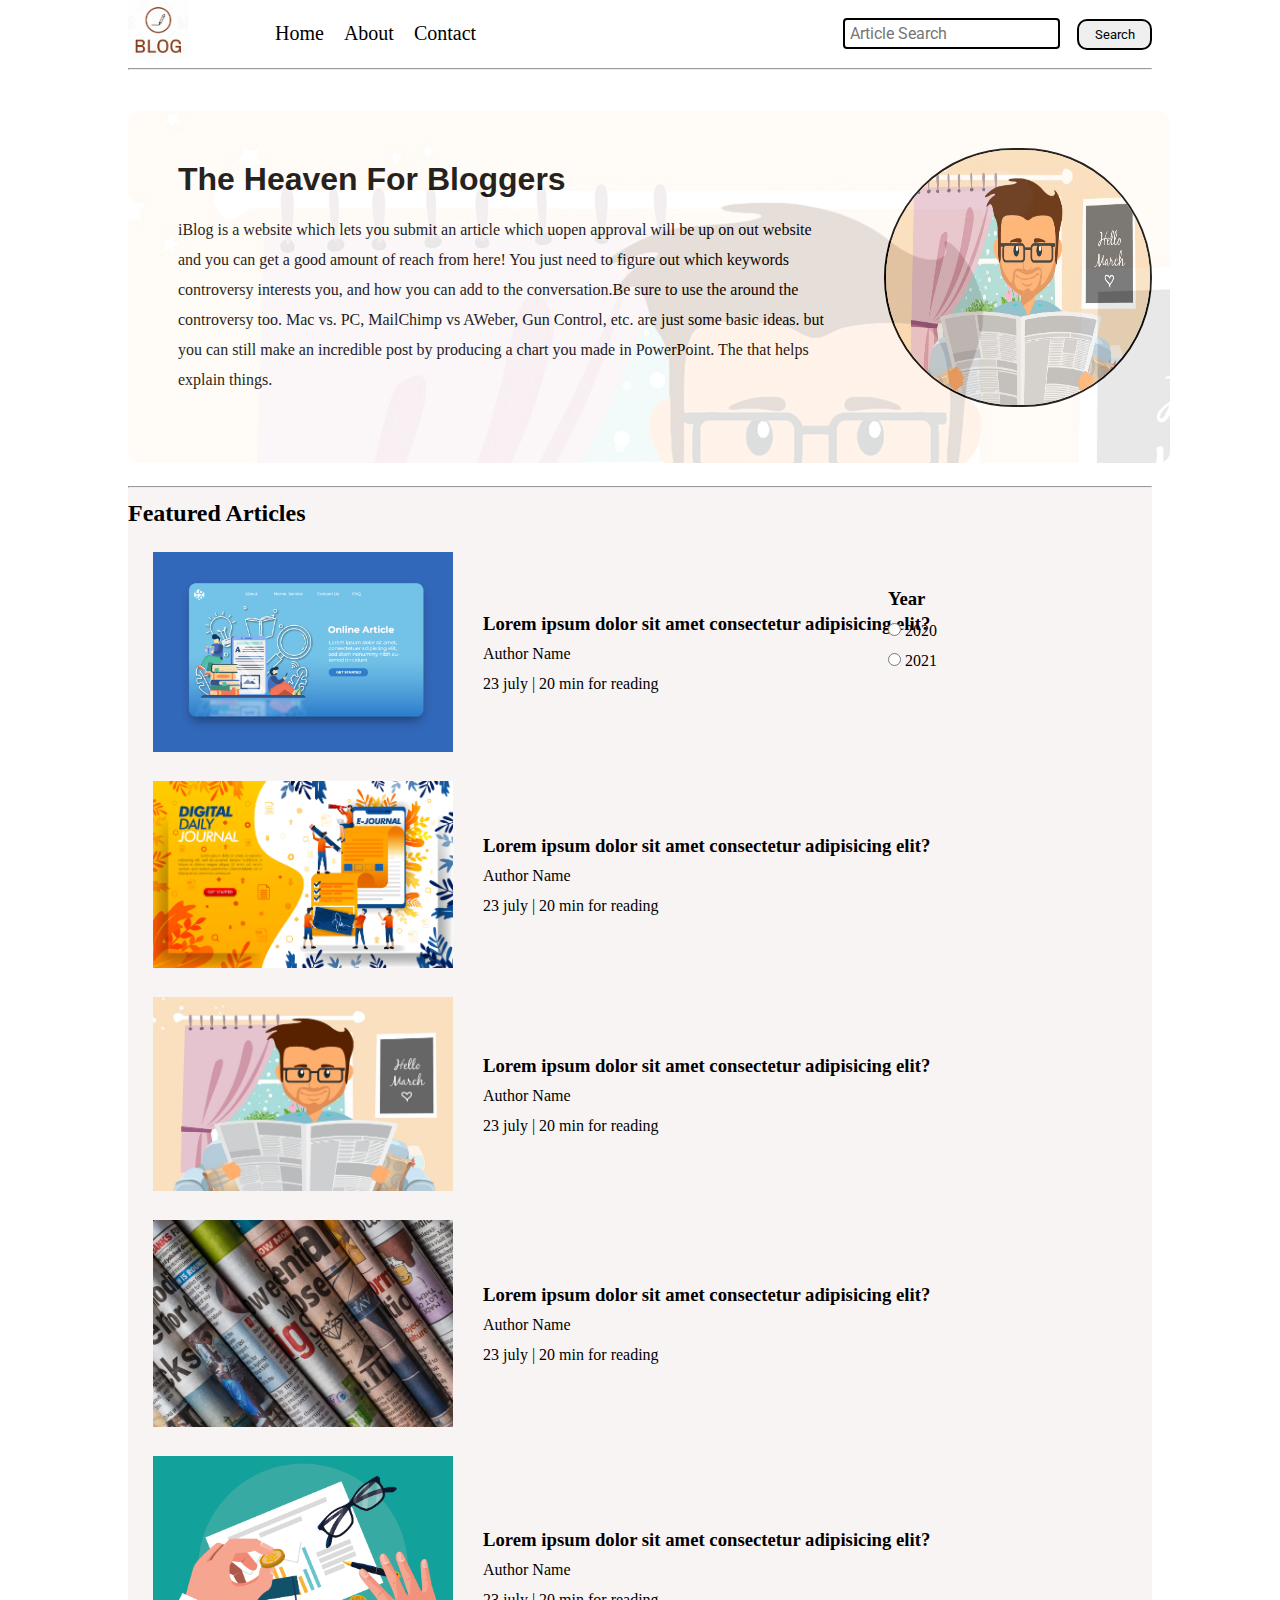
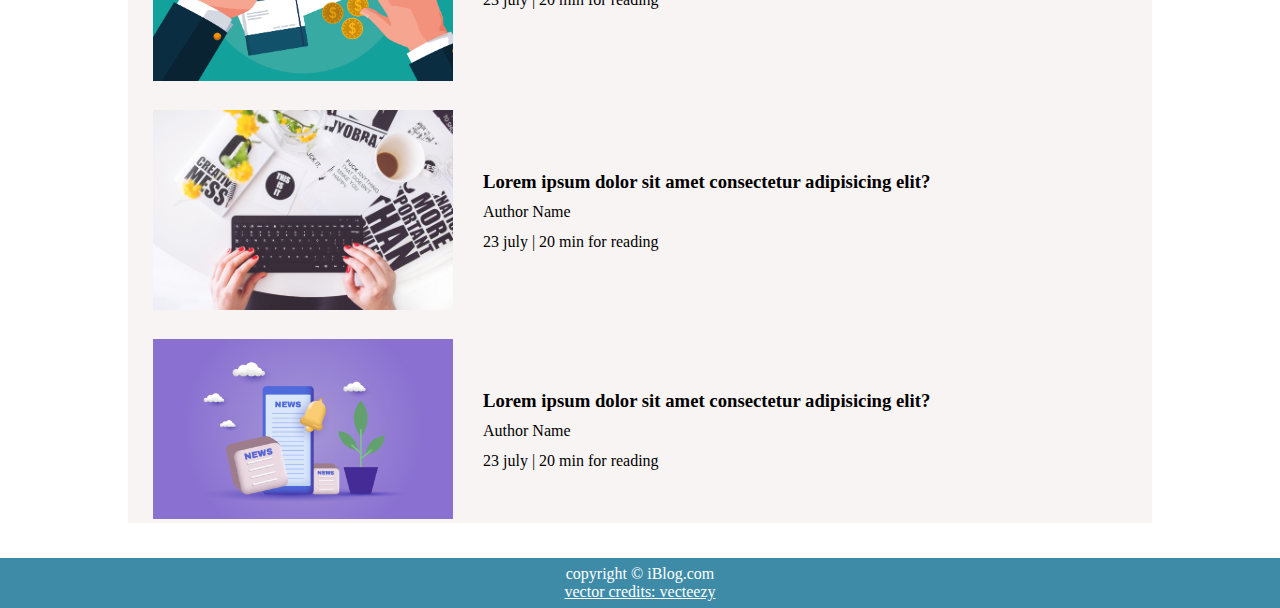
<file: index.html>
<!DOCTYPE html>
<html lang="en">

<head>
    <meta charset="UTF-8">
    <meta name="viewport" content="width=device-width, initial-scale=1.0">
    <link rel="stylesheet" href="css/style.css">
    <link rel="stylesheet" href="css/util.css">
    <link rel="stylesheet" href="css/contact.css">
    <link rel="stylesheet" href="css/mobile.css">
    <title>iBlog - Heaven for bloggers</title>
</head>

<body>
    <nav class="navigation max-width-1 m-auto">
        <div class="nav-left">
            <a href="/">
                <span><img src="images/logo.png" width="60px" alt=""></span>
            </a>

            <ul>
                <li> <a href="/">Home</a></li>
                <li> <a href="#">About</a></li>
                <li> <a href="/contact.html">Contact</a></li>
            </ul>
        </div>
        <div class="nav-right">
            <form action="./search.html" method="get">
                <input class="form-input" type="text" name="query" placeholder="Article Search">
                <button class="btn">Search</button>
            </form>
        </div>
    </nav>

    <div class="max-width-1 m-auto">
        <hr>
    </div>

    <div class="content max-width-1 m-auto my-2">
        <div class="content-left">
            <h1>The Heaven For Bloggers</h1>
            <p>iBlog is a website which lets you submit an article which uopen approval will be up on out website and
                you can get a good amount of reach from here! You just need to figure out which keywords controversy
                interests you, and how you can add to the conversation.Be sure to use the around the controversy too.
                Mac vs. PC, MailChimp vs AWeber, Gun Control, etc. are just some basic ideas. but you can still make an
                incredible post by producing a chart you made in PowerPoint. The that helps explain things.</p>
        </div>

        <div class="content-right">
            <img src="images/read.jpg" alt="iBlog">
        </div>
    </div>

    <div class="max-width-1 m-auto my-2">
        <hr>
        <div class="home-articles max-width-1 m-auto">
            <div class="year-box">
                <h3>Year</h3>
                <div>
                    <input type="radio" name="year " id=""> 2020
                </div>
                <div>
                    <input type="radio" name="year" id=""> 2021
                </div>
            </div>
            <h2>Featured Articles</h2>
            <div class="home-article">
                <div class="home-article-img">
                    <img src="images/article1.jpg" alt="article">
                </div>
                <div class="h-a-c">
                    <a href="/Blogpost.html">
                        <h3>Lorem ipsum dolor sit amet consectetur adipisicing elit?
                        </h3>
                    </a>

                    <div>Author Name</div>
                    <span>23 july | 20 min for reading</span>
                </div>
            </div>
            <div class="home-article">
                <div class="home-article-img">
                    <img src="images/article 3.jpg" alt="article">
                </div>
                <div class="h-a-c">
                    <a href="/Blogpost.html">
                        <h3>Lorem ipsum dolor sit amet consectetur adipisicing elit?
                        </h3>
                    </a>

                    <div>Author Name</div>
                    <span>23 july | 20 min for reading</span>
                </div>
            </div>
            <div class="home-article">
                <div class="home-article-img">
                    <img src="images/read.jpg" alt="article">
                </div>
                <div class="h-a-c">
                    <a href="/Blogpost.html">
                        <h3>Lorem ipsum dolor sit amet consectetur adipisicing elit?
                        </h3>
                    </a>
                    <div>Author Name</div>
                    <span>23 july | 20 min for reading</span>
                </div>
            </div>
            <div class="home-article">
                <div class="home-article-img">
                    <img src="images/books.jpg" alt="article">
                </div>
                <div class="h-a-c">
                    <a href="/Blogpost.html">
                        <h3>Lorem ipsum dolor sit amet consectetur adipisicing elit?
                        </h3>
                    </a>
                    <div>Author Name</div>
                    <span>23 july | 20 min for reading</span>
                </div>
            </div>
            <div class="home-article">
                <div class="home-article-img">
                    <img src="images/green.jpg" alt="article">
                </div>
                <div class="h-a-c">
                    <a href="/Blogpost.html">
                        <h3>Lorem ipsum dolor sit amet consectetur adipisicing elit?
                        </h3>
                    </a>
                    <div>Author Name</div>
                    <span>23 july | 20 min for reading</span>
                </div>
            </div>
            <div class="home-article">
                <div class="home-article-img">
                    <img src="images/girl.jpg" alt="article">
                </div>
                <div class="h-a-c">
                    <a href="/Blogpost.html">
                        <h3>Lorem ipsum dolor sit amet consectetur adipisicing elit?
                        </h3>
                    </a>
                    <div>Author Name</div>
                    <span>23 july | 20 min for reading</span>
                </div>
            </div>
            <div class="home-article">
                <div class="home-article-img">
                    <img src="images/news.jpg" alt="article">
                </div>
                <div class="h-a-c">
                    <a href="/Blogpost.html">
                        <h3>Lorem ipsum dolor sit amet consectetur adipisicing elit?
                        </h3>
                    </a>
                    <div>Author Name</div>
                    <span>23 july | 20 min for reading</span>
                </div>
            </div>
        </div>
    </div>

    <div class="footer">
        <p>copyright &copy; iBlog.com</p><a href="https://www.vecteezy.com/free-vector/typewriter"> vector credits:
            vecteezy </a>
    </div>
</body>

</html>
</file>
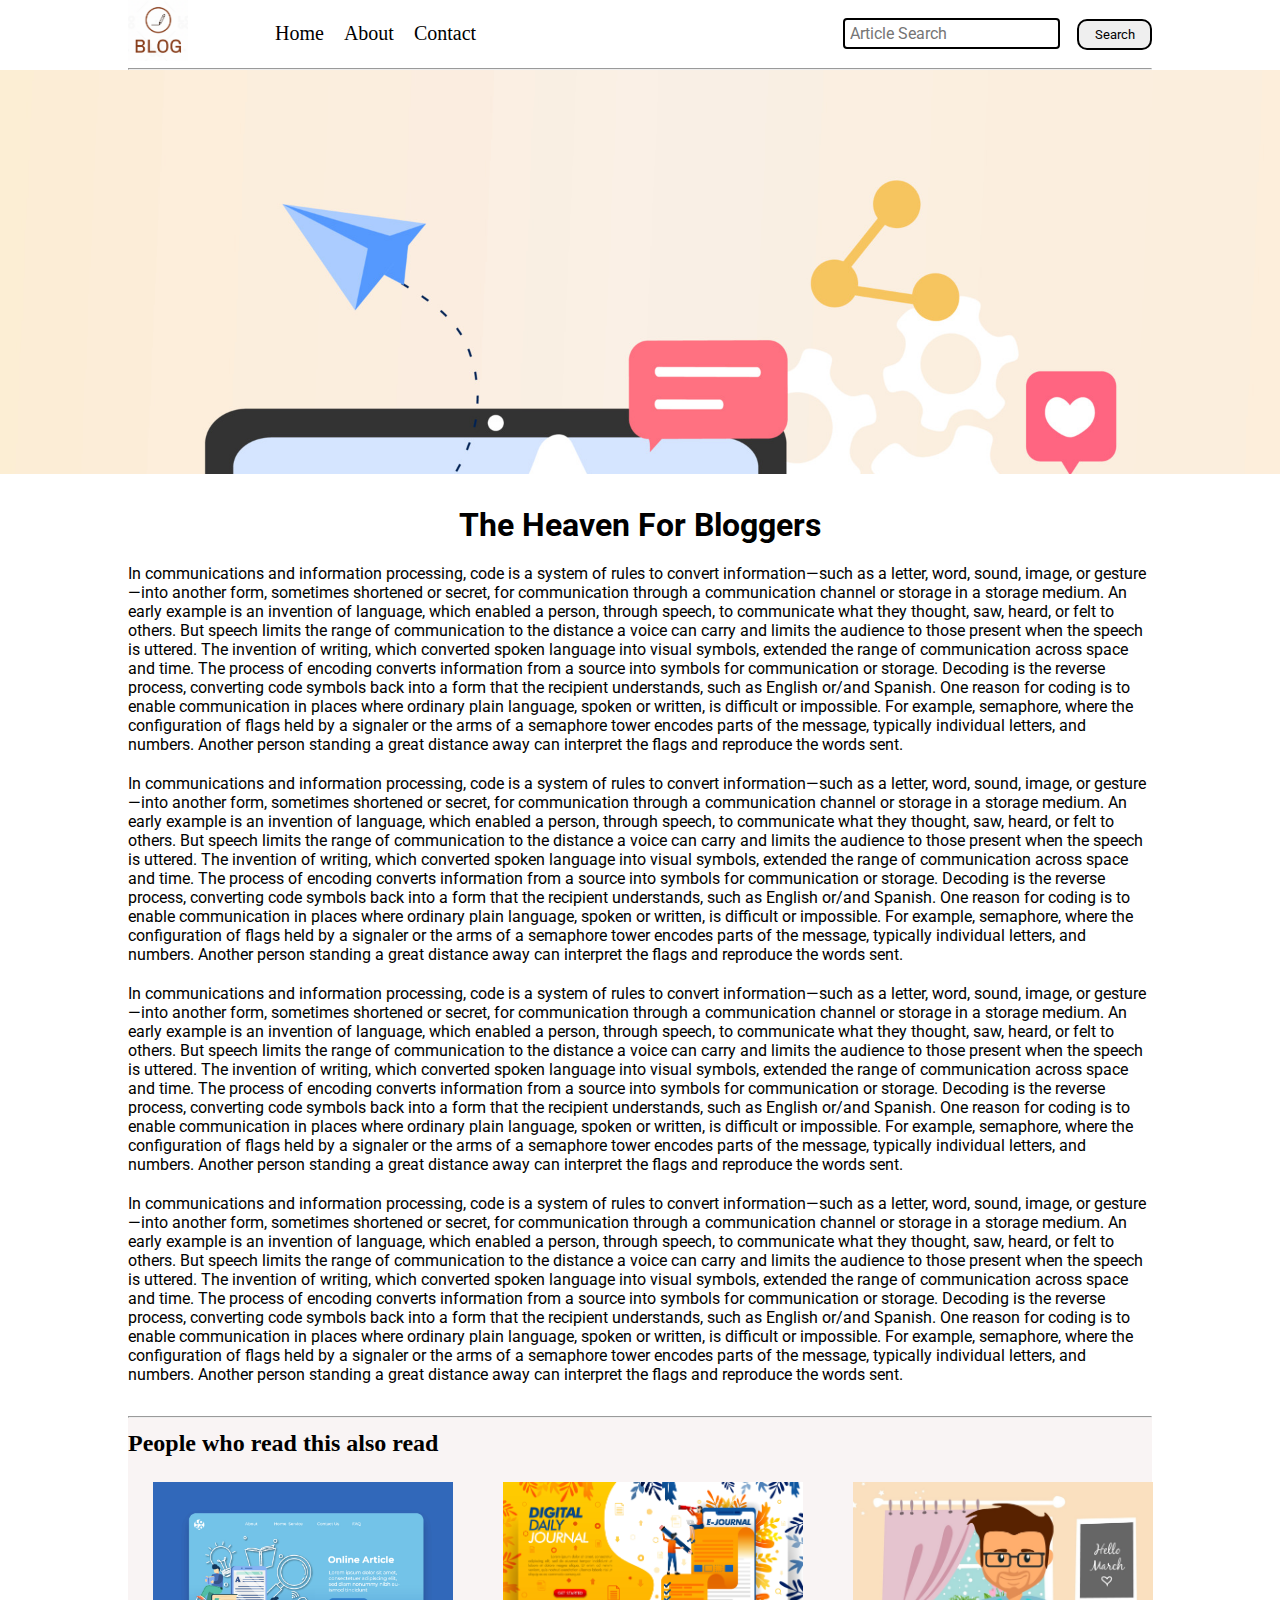
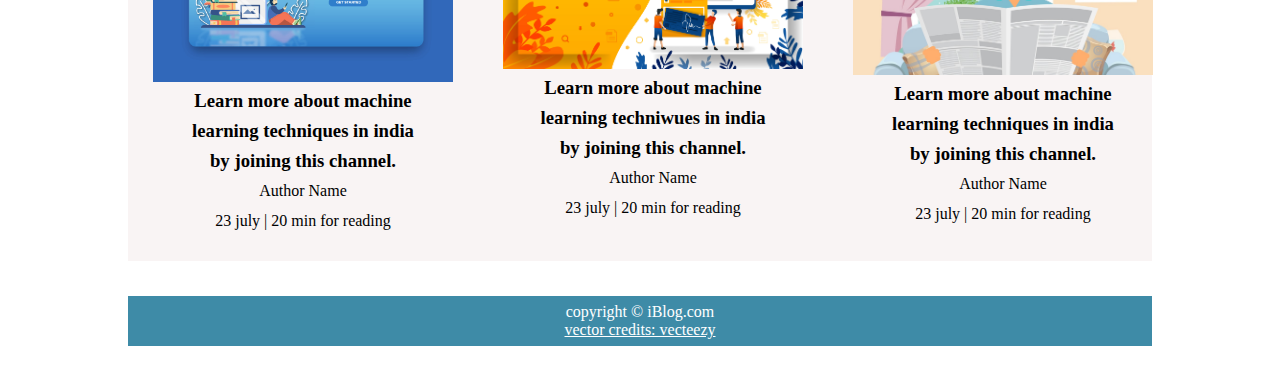
<file: Blogpost.html>
<!DOCTYPE html>
<html lang="en">

<head>
    <meta charset="UTF-8">
    <meta name="viewport" content="width=device-width, initial-scale=1.0">
    <link rel="stylesheet" href="css/style.css">
    <link rel="stylesheet" href="css/util.css">
    <link rel="stylesheet" href="css/contact.css">
    <link rel="stylesheet" href="css/Blogpost.css">
    <title>iBlog - Heaven for bloggers</title>
</head>

<body>
    <nav class="navigation max-width-1 m-auto">
        <div class="nav-left">
            <a href="/">
                <span><img src="images/logo.png" width="60px" alt=""></span>
            </a>

            <ul>
                <li> <a href="/">Home</a></li>
                <li> <a href="#">About</a></li>
                <li> <a href="/contact.html">Contact</a></li>
            </ul>
        </div>
        <div class="nav-right">
            <form action="./search.html" method="get">
                <input class="form-input" type="text" name="query" placeholder="Article Search">
                <button class="btn">Search</button>
            </form>
        </div>
    </nav>


    <div class="max-width-1 m-auto">
        <hr>
    </div>

    <div class="post-img">
        <img src="images/blog.jpg" alt="">
    </div>

    <div class="blog-post-content max-width-1 m-auto my-2">
        <h1 class="font1">The Heaven For Bloggers</h1>
        <p class="font1">In communications and information processing, code is a system of rules to convert information—such as a letter, word, sound, image, or gesture—into another form, sometimes shortened or secret, for communication through a communication channel or storage in a storage medium. An early example is an invention of language, which enabled a person, through speech, to communicate what they thought, saw, heard, or felt to others. But speech limits the range of communication to the distance a voice can carry and limits the audience to those present when the speech is uttered. The invention of writing, which converted spoken language into visual symbols, extended the range of communication across space and time.

            The process of encoding converts information from a source into symbols for communication or storage. Decoding is the reverse process, converting code symbols back into a form that the recipient understands, such as English or/and Spanish.
            
            One reason for coding is to enable communication in places where ordinary plain language, spoken or written, is difficult or impossible. For example, semaphore, where the configuration of flags held by a signaler or the arms of a semaphore tower encodes parts of the message, typically individual letters, and numbers. Another person standing a great distance away can interpret the flags and reproduce the words sent. </p>
        <p class="font1">In communications and information processing, code is a system of rules to convert information—such as a letter, word, sound, image, or gesture—into another form, sometimes shortened or secret, for communication through a communication channel or storage in a storage medium. An early example is an invention of language, which enabled a person, through speech, to communicate what they thought, saw, heard, or felt to others. But speech limits the range of communication to the distance a voice can carry and limits the audience to those present when the speech is uttered. The invention of writing, which converted spoken language into visual symbols, extended the range of communication across space and time.

            The process of encoding converts information from a source into symbols for communication or storage. Decoding is the reverse process, converting code symbols back into a form that the recipient understands, such as English or/and Spanish.
            
            One reason for coding is to enable communication in places where ordinary plain language, spoken or written, is difficult or impossible. For example, semaphore, where the configuration of flags held by a signaler or the arms of a semaphore tower encodes parts of the message, typically individual letters, and numbers. Another person standing a great distance away can interpret the flags and reproduce the words sent. </p>
        <p class="font1">In communications and information processing, code is a system of rules to convert information—such as a letter, word, sound, image, or gesture—into another form, sometimes shortened or secret, for communication through a communication channel or storage in a storage medium. An early example is an invention of language, which enabled a person, through speech, to communicate what they thought, saw, heard, or felt to others. But speech limits the range of communication to the distance a voice can carry and limits the audience to those present when the speech is uttered. The invention of writing, which converted spoken language into visual symbols, extended the range of communication across space and time.

            The process of encoding converts information from a source into symbols for communication or storage. Decoding is the reverse process, converting code symbols back into a form that the recipient understands, such as English or/and Spanish.
            
            One reason for coding is to enable communication in places where ordinary plain language, spoken or written, is difficult or impossible. For example, semaphore, where the configuration of flags held by a signaler or the arms of a semaphore tower encodes parts of the message, typically individual letters, and numbers. Another person standing a great distance away can interpret the flags and reproduce the words sent. </p>
        <p class="font1">In communications and information processing, code is a system of rules to convert information—such as a letter, word, sound, image, or gesture—into another form, sometimes shortened or secret, for communication through a communication channel or storage in a storage medium. An early example is an invention of language, which enabled a person, through speech, to communicate what they thought, saw, heard, or felt to others. But speech limits the range of communication to the distance a voice can carry and limits the audience to those present when the speech is uttered. The invention of writing, which converted spoken language into visual symbols, extended the range of communication across space and time.

            The process of encoding converts information from a source into symbols for communication or storage. Decoding is the reverse process, converting code symbols back into a form that the recipient understands, such as English or/and Spanish.
            
            One reason for coding is to enable communication in places where ordinary plain language, spoken or written, is difficult or impossible. For example, semaphore, where the configuration of flags held by a signaler or the arms of a semaphore tower encodes parts of the message, typically individual letters, and numbers. Another person standing a great distance away can interpret the flags and reproduce the words sent. </p>
    </div>

    <div class="max-width-1 m-auto my-2">
        <hr>
        <div class="home-articles max-width-1 m-auto">
            <h2>People who read this also read</h2>
            <div class="row">


            <div class="home-article more-post">
                <div class="home-article-img">
                    <img src="images/article1.jpg" alt="article">
                </div>
                <div class="h-a-c">
                    <a href="/Blogpost.html">
                        <h3>Learn more about machine learning techniques in india by joining this channel.
                        </h3>
                    </a>

                    <div>Author Name</div>
                    <span>23 july | 20 min for reading</span>
                </div>
            </div>
            <div class="home-article more-post">
                <div class="home-article-img">
                    <img src="images/article 3.jpg" alt="article">
                </div>
                <div class="h-a-c">
                    <a href="/Blogpost.html">
                        <h3>Learn more about machine learning techniwues in india by joining this channel.
                        </h3>
                    </a>

                    <div>Author Name</div>
                    <span>23 july | 20 min for reading</span>
                </div>
            </div>
            <div class="home-article more-post">
                <div class="home-article-img">
                    <img src="images/read.jpg" alt="article">
                </div>
                <div class="h-a-c">
                    <a href="/Blogpost.html">
                        <h3>Learn more about machine learning techniques in india by joining this channel.
                        </h3>
                    </a>
                    <div>Author Name</div>
                    <span>23 july | 20 min for reading</span>
                </div>
            </div>
            </div>
    </div>

    <div class="footer">
        <p>copyright &copy; iBlog.com</p><a href="https://www.vecteezy.com/free-vector/typewriter"> vector credits:
            vecteezy </a>
    </div>
</body>

</html>
</file>
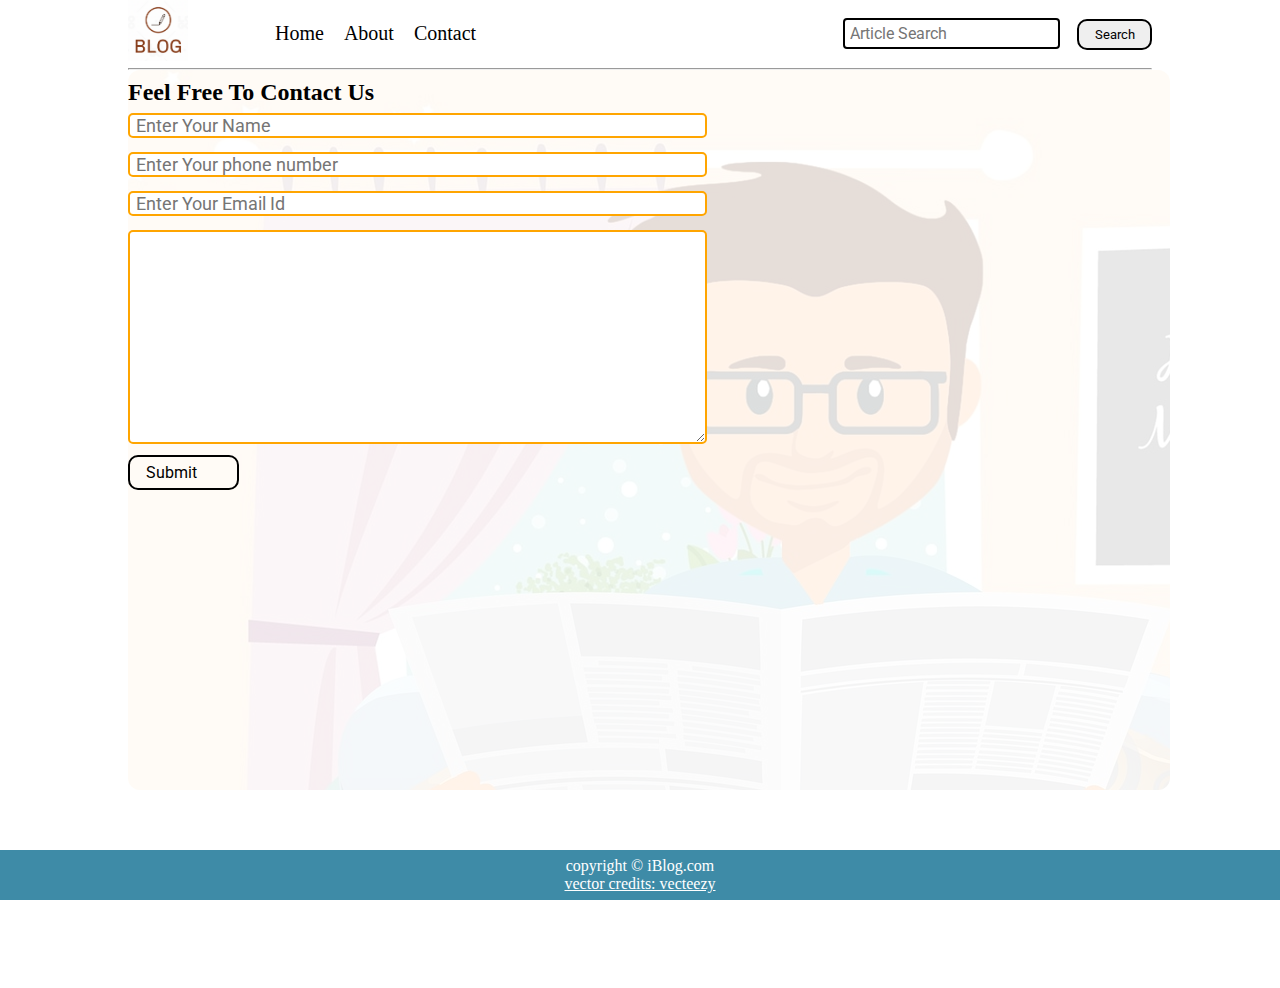
<file: contact.html>
<!DOCTYPE html>
<html lang="en">

<head>
    <meta charset="UTF-8">
    <meta name="viewport" content="width=device-width, initial-scale=1.0">
    <link rel="stylesheet" href="css/style.css">
    <link rel="stylesheet" href="css/util.css">
    <link rel="stylesheet" href="css/contact.css">
    <title>iBlog - Heaven for bloggers</title>
</head>

<body>
    <nav class="navigation max-width-1 m-auto">
        <div class="nav-left">
            <a href="/">
                <span><img src="images/logo.png" width="60px" alt=""></span>
            </a>

            <ul>
                <li> <a href="/">Home</a></li>
                <li> <a href="#">About</a></li>
                <li> <a href="/contact.html">Contact</a></li>
            </ul>
        </div>
        <div class="nav-right">
            <form action="./search.html" method="get">
                <input class="form-input" type="text" name="query" placeholder="Article Search">
                <button class="btn">Search</button>
            </form>
        </div>
    </nav>


    <div class="max-width-1 m-auto">
        <hr>
    </div>    
         <div class="contact-content max-width-1 m-auto">
             <div class=" max-width-1 m-auto">
                 <h2> Feel Free To Contact Us</h2>
                 <div class="contact-form">
                    <div class="form-box">
                        <input type="text" placeholder="Enter Your Name">
                    </div>
                    <div class="form-box">
                        <input type="text" placeholder="Enter Your phone number">
                    </div>
                    <div class="form-box">
                        <input type="text" placeholder="Enter Your Email Id">
                    </div>
                    <div class="form-box">
                        <textarea name="" id="" cols="30" rows="10" placeholder="How May We Help You"> </textarea>
                    </div>
                    <div class="btn">Submit</div>
                 </div>
                 <!-- <img src="./images/article1.jpg" alt=""> -->
            </div>
         </div>
        </div>
    </div>



    <div class="contact-footer" >
        <p>copyright &copy; iBlog.com</p><a href="https://www.vecteezy.com/free-vector/typewriter"> vector credits:
            vecteezy </a>
    </div>
</body>

</html
</file>
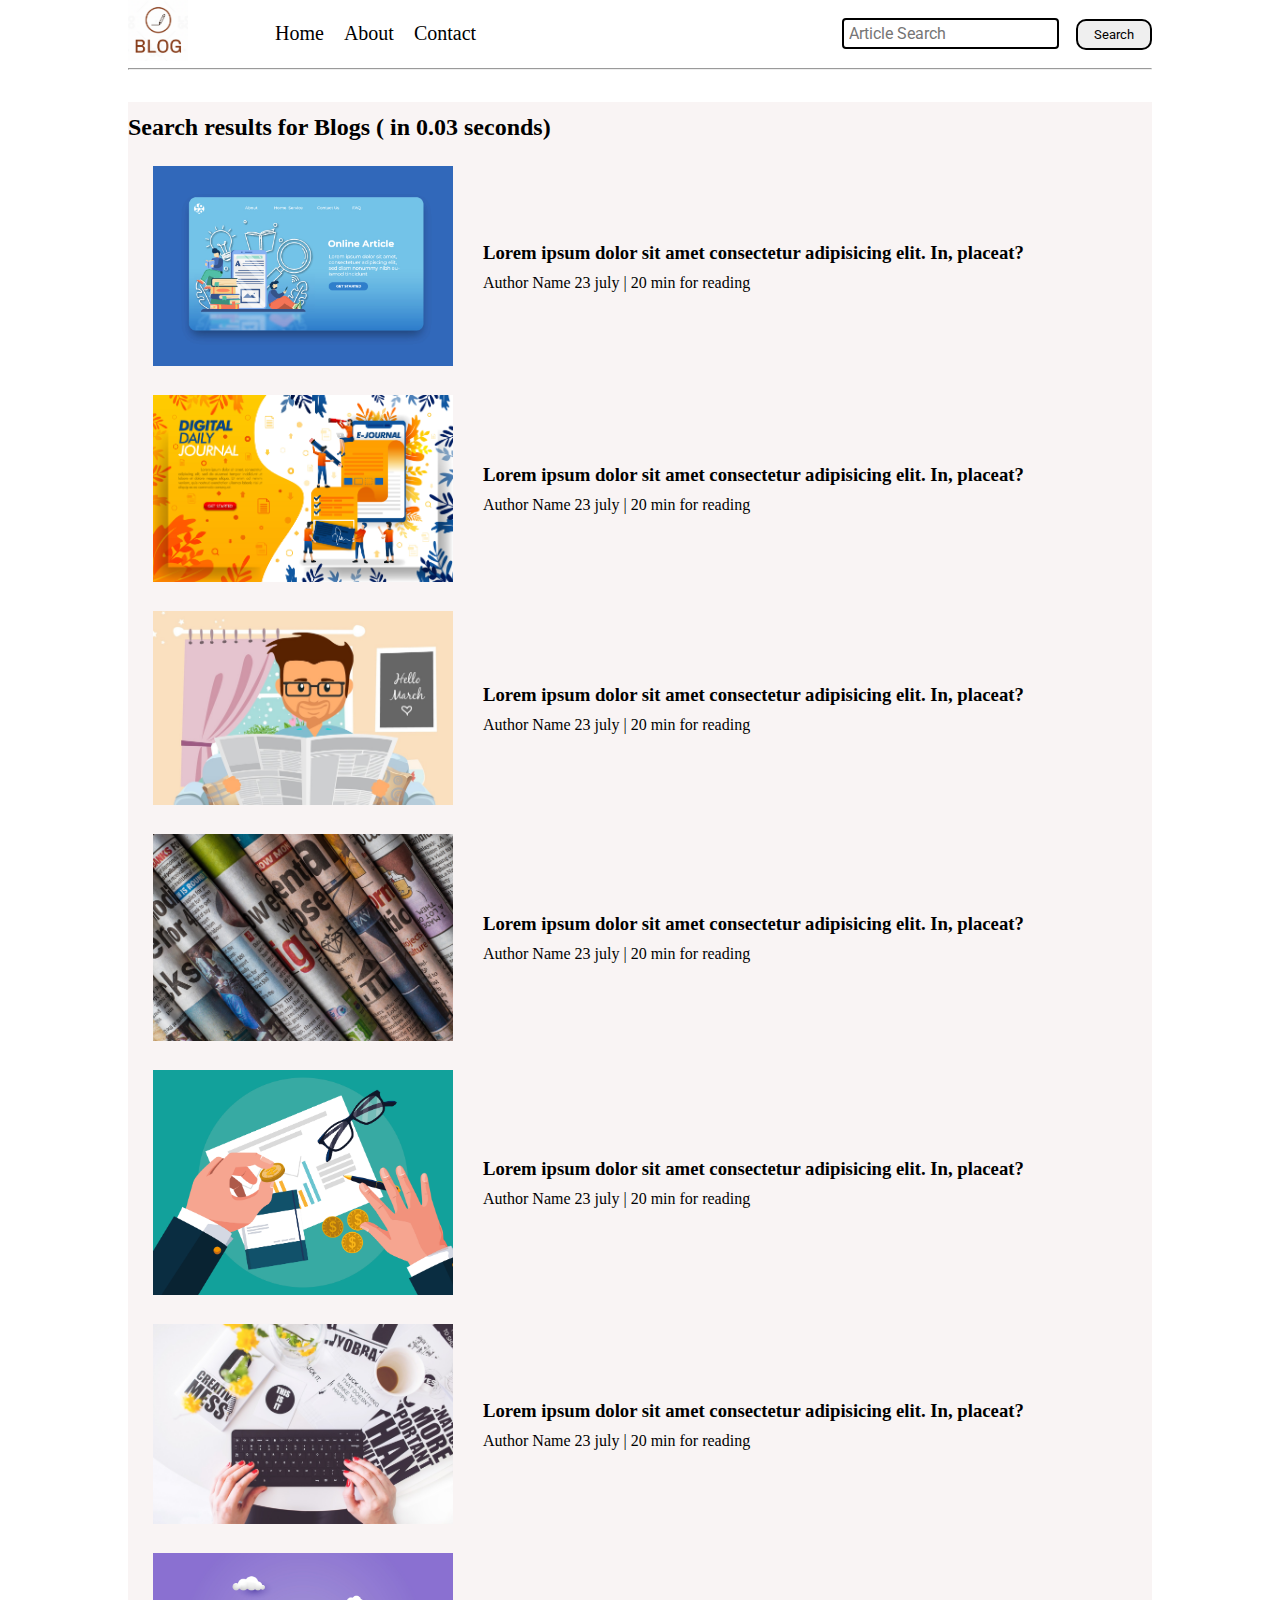
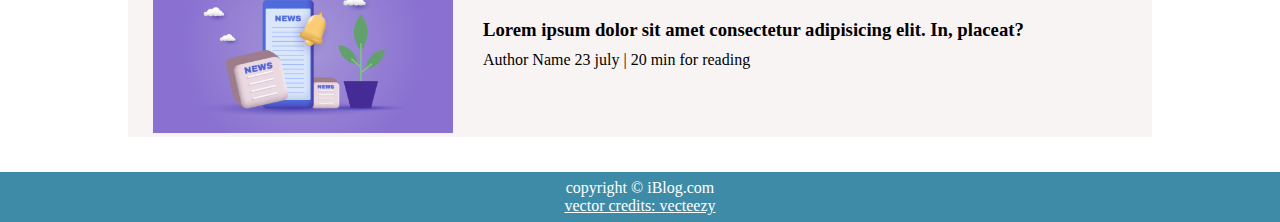
<file: search.html>
<!DOCTYPE html>
<html lang="en">

<head>
    <meta charset="UTF-8">
    <meta name="viewport" content="width=device-width, initial-scale=1.0">
    <link rel="stylesheet" href="css/style.css">
    <link rel="stylesheet" href="css/util.css">
    <title>iBlog - Heaven for bloggers</title>
</head>

<body>
    <nav class="navigation max-width-1 m-auto">
        <div class="nav-left">
            <a href="/">
                <span><img src="images/logo.png" width="60px" alt=""></span>
            </a>

            <ul>
                <li> <a href="/">Home</a></li>
                <li> <a href="#">About</a></li>
                <li> <a href="/contact.html">Contact</a></li>
            </ul>
        </div>
        <div class="nav-right">
            <form action="./search.html" method="get">
                <input class="form-input" type="text" name="query" placeholder="Article Search">
                <button class="btn">Search</button>
            </form>
        </div>
    </nav>


    <div class="max-width-1 m-auto">
        <hr>
    </div>

    

    <div class="max-width-1 m-auto my-2">
    
        <div class="home-articles max-width-1 m-auto">
            <h2>Search results for Blogs ( in 0.03 seconds)</h2>
            <div class="home-article">
                <div class="home-article-img">
                    <img src="images/article1.jpg" alt="article">
                </div>
                <div class="h-a-c">
                    <a href="/Blogpost.html">
                        <h3>Lorem ipsum dolor sit amet consectetur adipisicing elit. In, placeat?
                        </h3>
                    </a>

                    <sp>Author Name</sp>
                    <span>23 july | 20 min for reading</span>
                </div>
            </div>
            <div class="home-article">
                <div class="home-article-img">
                    <img src="images/article 3.jpg" alt="article">
                </div>
                <div class="h-a-c">
                    <a href="/Blogpost.html">
                        <h3>Lorem ipsum dolor sit amet consectetur adipisicing elit. In, placeat?
                        </h3>
                    </a>

                    <sp>Author Name</sp>
                    <span>23 july | 20 min for reading</span>
                </div>
            </div>
            <div class="home-article">
                <div class="home-article-img">
                    <img src="images/read.jpg" alt="article">
                </div>
                <div class="h-a-c">
                    <a href="/Blogpost.html">
                        <h3>Lorem ipsum dolor sit amet consectetur adipisicing elit. In, placeat?
                        </h3>
                    </a>
                    <sp>Author Name</sp>
                    <span>23 july | 20 min for reading</span>
                </div>
            </div>
            <div class="home-article">
                <div class="home-article-img">
                    <img src="images/books.jpg" alt="article">
                </div>
                <div class="h-a-c">
                    <a href="/Blogpost.html">
                        <h3>Lorem ipsum dolor sit amet consectetur adipisicing elit. In, placeat?
                        </h3>
                    </a>
                    <sp>Author Name</sp>
                    <span>23 july | 20 min for reading</span>
                </div>
            </div>
            <div class="home-article">
                <div class="home-article-img">
                    <img src="images/green.jpg" alt="article">
                </div>
                <div class="h-a-c">
                    <a href="/Blogpost.html">
                        <h3>Lorem ipsum dolor sit amet consectetur adipisicing elit. In, placeat?
                        </h3>
                    </a>
                    <sp>Author Name</sp>
                    <span>23 july | 20 min for reading</span>
                </div>
            </div>
            <div class="home-article">
                <div class="home-article-img">
                    <img src="images/girl.jpg" alt="article">
                </div>
                <div class="h-a-c">
                    <a href="/Blogpost.html">
                        <h3>Lorem ipsum dolor sit amet consectetur adipisicing elit. In, placeat?
                        </h3>
                    </a>
                    <sp>Author Name</sp>
                    <span>23 july | 20 min for reading</span>
                </div>
            </div>
            <div class="home-article">
                <div class="home-article-img">
                    <img src="images/news.jpg" alt="article">
                </div>
                <div class="h-a-c">
                    <a href="/Blogpost.html">
                        <h3>Lorem ipsum dolor sit amet consectetur adipisicing elit. In, placeat?
                        </h3>
                    </a>
                    <sp>Author Name</sp>
                    <span>23 july | 20 min for reading</span>
                </div>
            </div>
        </div>
    </div>



    <div class="footer">
        <p>copyright &copy; iBlog.com</p><a href="https://www.vecteezy.com/free-vector/typewriter"> vector credits:
            vecteezy </a>
    </div>
</body>

</html>
</file>
<file: css/style.css>
*{
    margin: 0;
    padding: 0;
}


.navigation {
    font-family: (--font1);
  /* height: 74px; */
 /* background-color: red;*/
  display: flex;
  justify-content: space-between;
  align-items: center;
}

.nav-left{
  font-size: 30px;
  display: flex;
}

.nav-left ul li{
    list-style: none;
    margin: 0 10px;
    font-family: (--font2);
}
.nav-left ul li a{
    text-decoration: none;
    color: black;
}

.nav-left ul{
    display: flex;
    align-items: center;
    margin: 0 77px;
    font-size: 20px;
}

.nav-right{

}

.content-left{
    font-family: var(--font1);
    display: flex;
    flex-direction: column;
    justify-content: center;
    padding: 50px;
}
.content-right{
   display: flex;
   align-items: center;
   justify-content: center;
}

.content-right img{
   height: 255px;
   width: 264px;
   border: 2px solid black;
   border-radius: 200px;
}

.content {
  height: 95px;
  /*background-color: rgb(180, 180, 224);*/
  display: flex;
  height: 100%;
  padding: 9px;
  position: relative;
}

.content::after{
  content: "";
  background-image: url('../images/read.jpg');
  opacity: 0.15;
  height: inherit;
  width: 100%;
  position: absolute;
  border-radius: 12px;
}

.content-left p{
    margin-top: 17px;
    font-family: fantasy;
    line-height: 30px;
}
.content-left h1{
    font-family: sans-serif;
}
.year-box{
 position: absolute; 
 /* background-color: red; */
 right: 30px;
 top: 100px;
 width: 234px;
 height: 230px;
}

.year-box div{
  margin: 12px 0px;
}

.home-articles{
  background-color: rgb(244, 233, 233,0.5);
  padding-top: 12px;
  margin-top: 23px;
  position: relative;

}
.home-article{
  display: flex;
  margin: 25px;

}
.home-article img{
  width: 300px;
}
.h-a-c{
  align-self: center;
  padding: 0px 30px;
  line-height: 30px;
}
.h-a-c a{
  text-decoration: none;
  /* color: rgba(62,139,167); */
  color: black;
}

.footer {
  height: 50px;
  background-color:rgb(62, 139, 167);
  display: flex;
  align-items: center;
  justify-content: center;
  color: white;
  flex-direction: column;
  margin-top: 35px;
}
.footer a{
  color: white;
}
</file>
<file: css/util.css>
@import url('https://fonts.googleapis.com/css2?family=Poppins:ital,wght@0,100;0,200;0,300;0,400;1,100;1,200&family=Roboto+Condensed:wght@300;400&family=Roboto:wght@300&display=swap');
:root{
 --main-bg-color:brown;
    --font1: 'Roboto', sans-serif;
    --font2: 'Roboto Condensed', sans-serif;
}

.font1{
   font-family: var(--font1);
}

.font2{
   font-family: var(--font2);
}


.max-width-1{
    max-width: 80vw;
}

.max-width-2{
    max-width: 60vw;
}

.m-auto{
    margin: auto;
}

.my-2{
    margin-top: 32px;
    margin-bottom: 32px;
}

.btn{
   padding: 6px 16px;
   border: 2px solid black;
   border-radius: 10px;
   font-family: var(--font1);
   cursor: pointer;
   transition: all 0.3s ease-in-out;
}

.btn:hover{
   color: white;
   background-color: rgba(62,139,167);
}

.form-input{
  padding: 4px 5px;
  font-size: 16px;
  border:2px solid black;
  border-radius: 4px;
  margin: 0 13px;
  font-family: var(--font1);
}

.form-box input,textarea{
    width: 44vw;
    padding: 0px 6px; 
    margin: 7px 0;
    border-radius: 7px;
    font-size: 18px;
    font-family: var(--font1);
    border: 2px solid orange;
    border-radius: 5px;
}
</file>
<file: css/contact.css>
.contact-content {
  /* height: 95px; */
  height: 100vh;
  /* background-color: rgb(180, 180, 224); */
  display: block;
  /* height: 350px; */
  padding: 9px;
  position: relative;
}

.contact-content::after {
  content: "";
  opacity: 0.15;
  height: 80vh;
  width: 100%;
  position: absolute;
  top: 0;
  /* inset: 0; */
  border-radius: 12px;
  background-image: url("../images/read.jpg");
  /* background: red; */
  z-index: -1;
}

.btn{
  width: 75px;
}

.contact-footer {
  position: absolute;
  bottom: 0;
  width: 100%;
  height: 50px;
  background-color: rgb(62, 139, 167);
  display: flex;
  align-items: center;
  justify-content: center;
  color: white;
  flex-direction: column;
}

.contact-footer a{
  color: white;
}
</file>
<file: css/mobile.css>
@media screen and (max-width: 1200px) {
  .navigation {
    flex-direction: column;
    margin-bottom: 23px;
  }

  .nav-left {
    flex-direction: column;
    text-align: center; 
  }

.content-right{
    display: none;
}

.home-article{
    flex-direction: column;
}
.home-article img{
    text-align: center;
}

.year-box{
    top: 25px;
    font-size: 11px;
    display: flex;

}

.year-box div{
    padding: 0 6px;
    margin: 0;
}

.row{
    flex-direction: column;
}

}
</file>
<file: css/Blogpost.css>
.post-img{
    height: 404px;
    overflow: hidden;
    /* margin-top: 20px; */
}

.post-img img{
    width: 100%;
}

.blog-post-content{
    /* background-color: blueviolet; */
}

.blog-post-content h1{
    text-align: center;
}

.row{
    display: flex;
}

.more-post{
    flex-direction: column;
    align-items: center;
    text-align: center;
}

.font1{
    margin-top: 20px;
}
</file>
